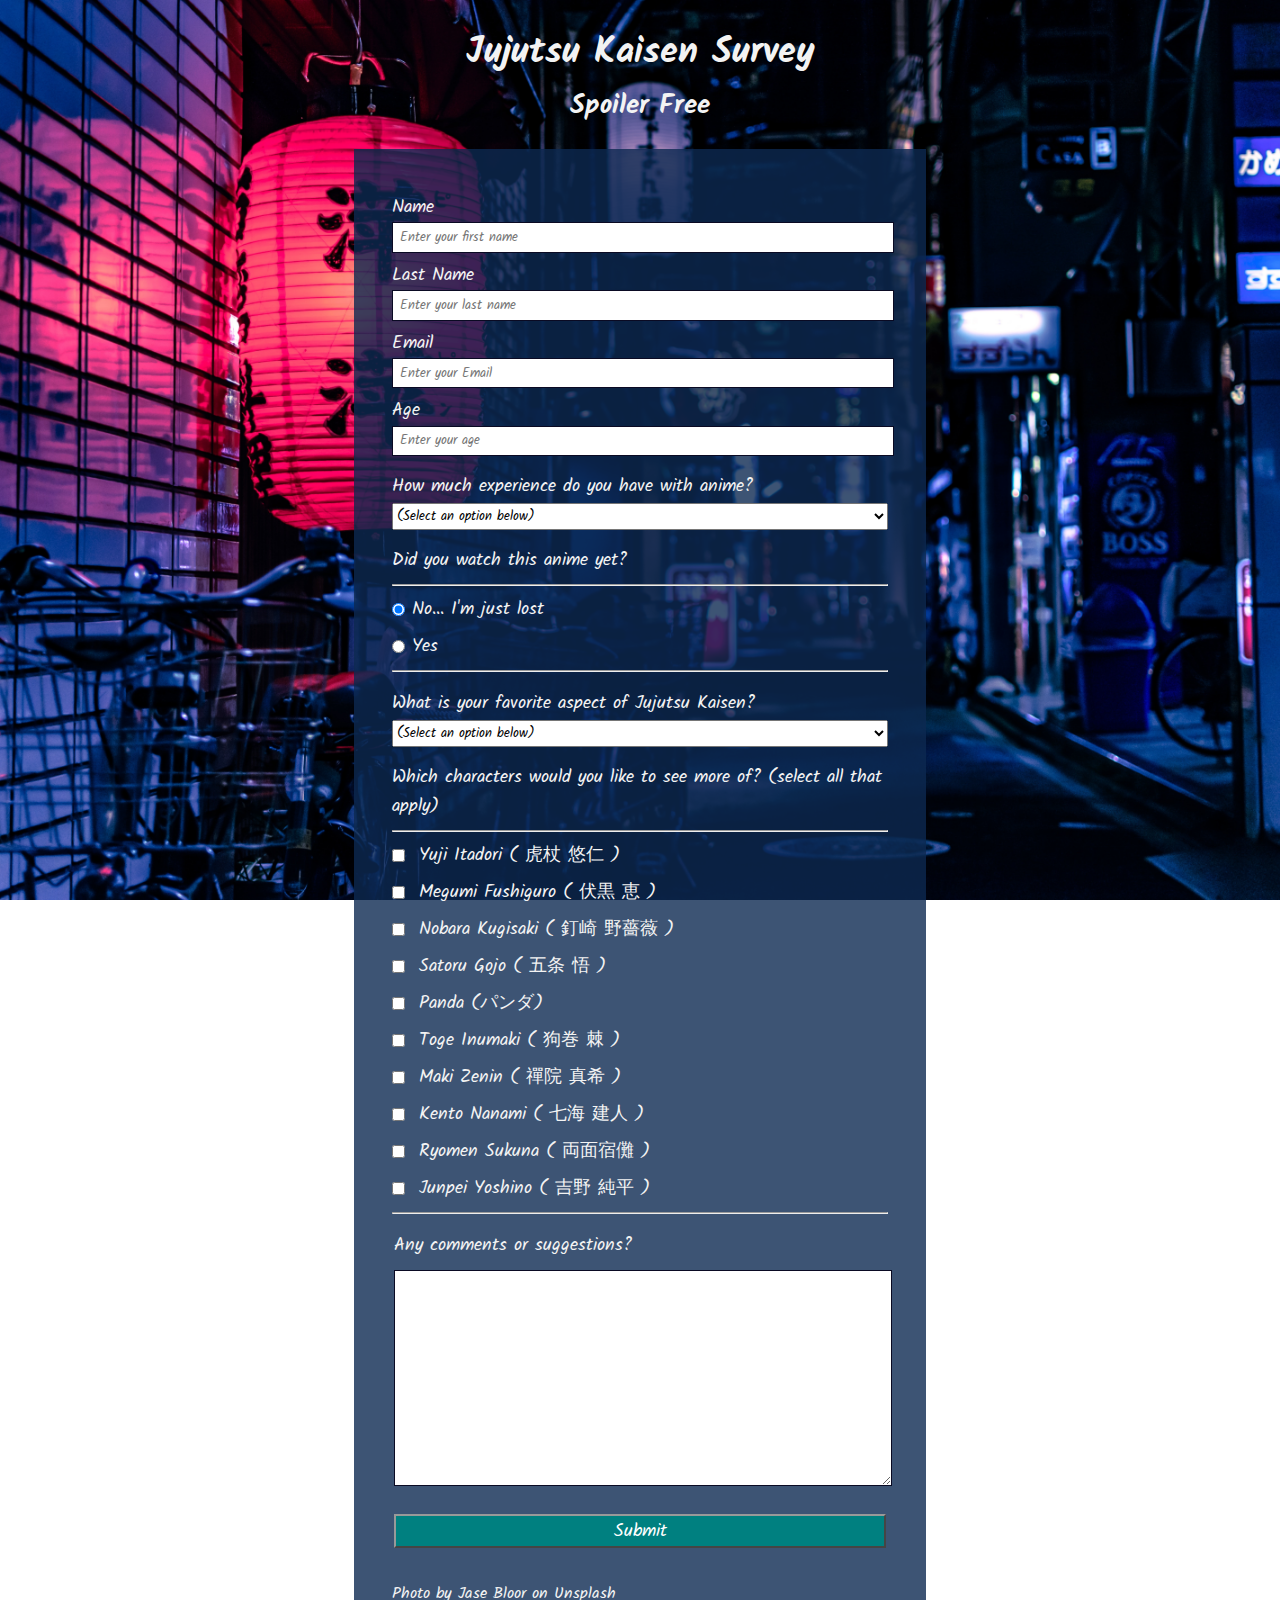
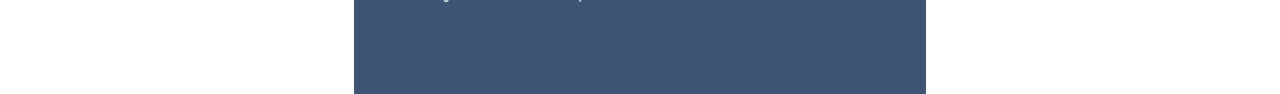
<file: index.html>
<!DOCTYPE html>
<html lang="en">
    <meta charset="UTF-8">
    <head>
        <title>Jujutsu Kaisen Survey</title>
        <link rel="stylesheet" href="styles.css">
    </head>    
    <body>
        <main>

            <fieldset id="heading">
                <h1 id="title">Jujutsu Kaisen Survey</h1>
                <h2 id="subtext">Spoiler Free</h2>
            </fieldset>
        
            <section id="form-section">
                
                <form id="survey-form" action="This is where u put the place the form data goes to">


                <!--Fieldset Section 1-->

                    <fieldset>
                        <!-- <legend id="name-legend">Name</legend> -->

                        <label id="name-label"  for="name">Name
                            <input 
                                required
                                placeholder=" Enter your first name"
                                type="text"
                                id="name"
                                name="name"
                                >
                        </label>

                        <!-- <legend>Last Name</legend> -->
                        <label id="lastname-label" for="lastname">Last Name
                            <input 
                                required
                                placeholder=" Enter your last name"
                                type="text"
                                id="lastname"
                                name="last-name"
                                >
                        </label>

                           <!-- <legend>Email</legend> -->
                           <label id="email-label" for="email">Email
                            <input 
                                required
                                placeholder=" Enter your Email"
                                type="email"
                                id="email"
                                name="email"
                                >
                        </label>
                        <!-- <legend>Age</legend> -->
                        <label id="number-label" for="age">Age
                            <input 
                                required
                                placeholder=" Enter your age"
                                type="number"
                                id="number"
                                name="age"
                                min="8"
                                max="99"
                                >
                        </label>
                    </fieldset>
                    <fieldset>
                        <!-- <legend><How much experience do you have with anime?/legend> -->
                        <label for="select">How much experience do you have with anime?
                            <select required name="select" id="select-status">
                                <option value=""> (Select an option below)</option>
                                <option value="intermediate">Watched over 5 or more anime series</option>
                                <option value="beginner">This is your first anime</option>
                                <option value="veteran">More than 30 animes series</option>
                                <option value="other">Other</option>
                            </select>
                        </label>
              
                    </fieldset>


                <!--Fieldset Section 2-->


                    <fieldset>
                        <!-- <legend>test</legend> -->
                        <label for="watched-question">Did you watch this anime yet? 
                            <hr>

                        <label for="no-watched">
                          <input 
                            class="inline"
                            id="no-watched" 
                            type="radio" 
                            name="watched-choices" 
                            value="no" 
                            checked>No... I'm just lost
                        </label>


                        <label for="yes-watched">
                          <input 
                            class="inline"
                            id="yes-watched" 
                            type="radio" 
                            name="watched-choices" 
                            value="yes">Yes
                        </label>
                        <hr>
                    </fieldset>
                        <fieldset>
        
                        <!-- <legend>What is your favorite aspect of Jujutsu Kaisen?</legend> -->
                        <label for="select">What is your favorite aspect of Jujutsu Kaisen?
                            
                            <select required name="select" id="dropdown">
                                <option value=""> (Select an option below)</option>
                                <option value="characters">Characters</option>
                                <option value="action">Action</option>
                                <option value="theme">Theme</option>
                                <option value="none">No favorite aspect</option>
                                <option value="other">Other</option>
                            </select>
                            
                        </fieldset>

                            <!-- Add in the checkboxes -->

                    <fieldset>
                        <!-- <legend>Which characters would you like to see more of? (select all that apply)</legend> -->
                        <label for="characters-checkboxes">Which characters would you like to see more of? (select all that apply)
                            <hr>

                            <label for="yuji_itadori">
                                <input class="inline-checkbox" type="checkbox" name="yuji_itadori" id="yuji_itadori" value="yuji_itadori"> Yuji Itadori ( 虎杖 悠仁 )
                            </label>

                            <label for="megumi_fushiguro">
                                <input class="inline-checkbox" type="checkbox" name="megumi_fushiguro" id="megumi_fushiguro" value="megumi_fushiguro"> Megumi Fushiguro ( 伏黒 恵 )
                            </label> 

                            <label for="nobara_kugisaki">
                                <input class="inline-checkbox" type="checkbox" name="nobara_kugisaki" id="nobara_kugisaki" value="nobara_kugisaki"> Nobara Kugisaki ( 釘崎 野薔薇 )
                            </label>

                            <label for="satoru_gojo">
                                <input class="inline-checkbox" type="checkbox" name="satoru_gojo" id="satoru_gojo" value="satoru_gojo"> Satoru Gojo ( 五条 悟 )
                            </label>

                            <label for="panda">
                                <input class="inline-checkbox" type="checkbox" name="panda" id="panda" value="panda"> Panda (パンダ)
                            </label>

                            <label for="toge_inumaki">
                                <input class="inline-checkbox" type="checkbox" name="toge_inumaki" id="toge_inumaki" value="toge_inumaki"> Toge Inumaki ( 狗巻 棘 )
                            </label>

                            <label for="maki_zenin">
                                <input class="inline-checkbox" type="checkbox" name="maki_zenin" id="maki_zenin" value="maki_zenin"> Maki Zenin ( 禪院 真希 )
                            </label>

                            <label for="kento_nanami">
                                <input class="inline-checkbox" type="checkbox" name="kento_nanami" id="kento_nanami" value="kento_nanami"> Kento Nanami ( 七海 建人 )
                            </label>

                            <label for="ryomen_sukuna">
                                <input class="inline-checkbox" type="checkbox" name="ryomen_sukuna" id="ryomen_sukuna" value="ryomen_sukuna"> Ryomen Sukuna ( 両面宿儺 )
                            </label> 

                            <label for="junpei_yoshino">
                                <input class="inline-checkbox" type="checkbox" name="junpei_yoshino" id="junpei_yoshino" value="junpei_yoshino"> Junpei Yoshino ( 吉野 純平 )
                            </label>

                    <hr>
                            <!-- Add in the text area -->
                    <fieldset>
                        <!-- <legend>Any comments or suggestions?</legend> -->
                        <label for="comments-suggestions">Any comments or suggestions?
                            
                            <textarea name="" id="" cols="40" rows="10"></textarea>
                        </label>
                  

                            <!-- Add in the submit -->
                        
                                <button id="submit" type="submit">Submit</button>
                            </fieldset>
                            <p id="description">Photo by Jase Bloor on Unsplash</p>    
                        </label>
                    </fieldset>
                </fieldset>
            </fieldset>

                </fieldset>
                </form>
            </section>
        </main>
    </body>
</html>
</file>
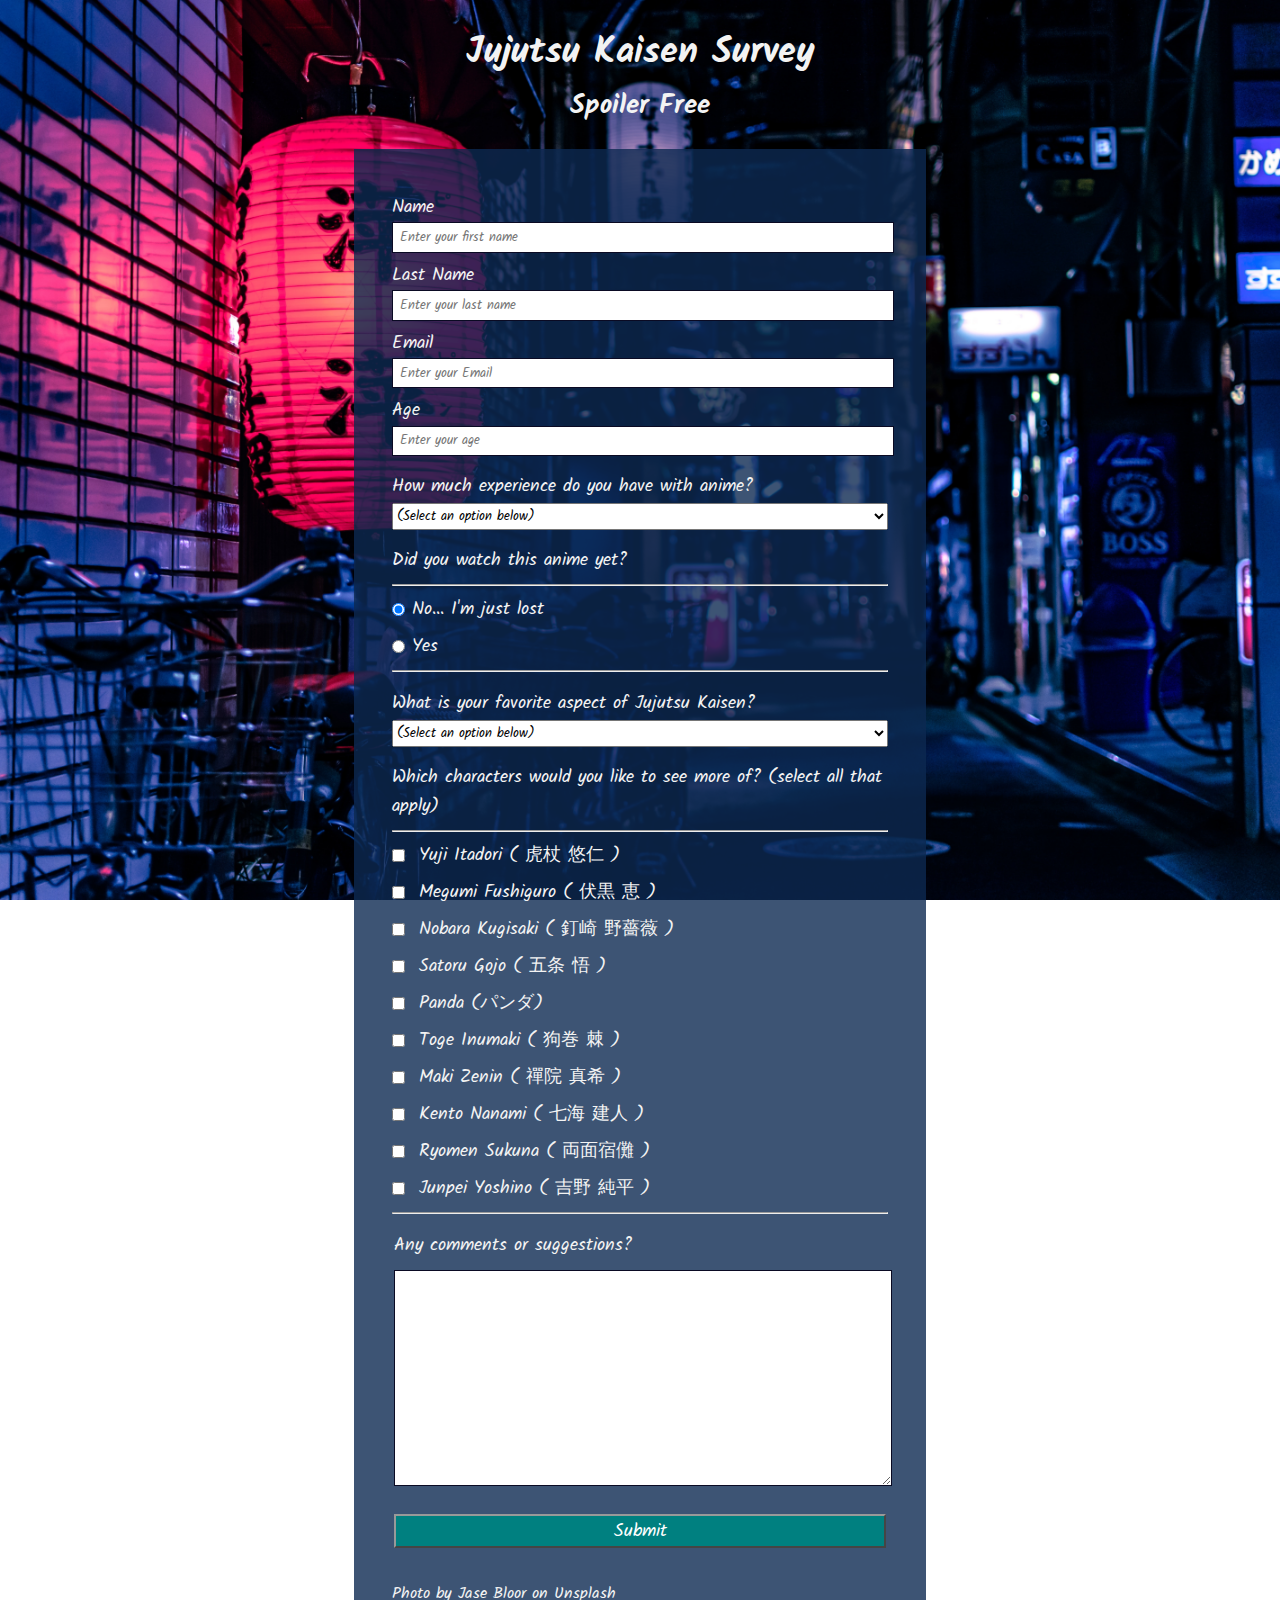
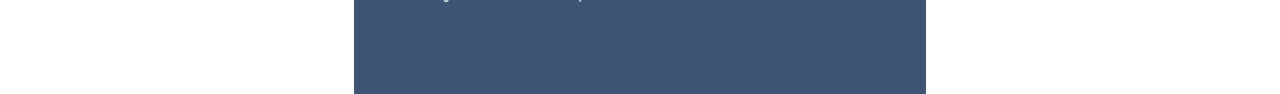
<file: copy-index.html>
<!-- Heading -->

<!DOCTYPE html>
<html lang="en">
    <meta charset="UTF-8">
    <head>
        <title>Jujutsu Kaisen Survey</title>
        <link rel="stylesheet" href="styles.css">
    </head>    





<!-- Upper Text -->

    <body>
        <main>

            <fieldset id="heading">
                <h1 id="title">Jujutsu Kaisen Survey</h1>
                <h2 id="subtext">Spoiler Free</h2>
            </fieldset>
        



<!-- Form Section -->

    <!-- Personal Info -->
            <section id="form-section">
                
                <form id="survey-form" action="This is where u put the place the form data goes to">




                    <fieldset>

                        <label id="name-label"  for="name">Name
                            <input 
                                required
                                placeholder=" Enter your first name"
                                type="text"
                                id="name"
                                name="name"
                                >
                        </label>

                        <label id="lastname-label" for="lastname">Last Name
                            <input 
                                required
                                placeholder=" Enter your last name"
                                type="text"
                                id="lastname"
                                name="last-name"
                                >
                        </label>

                           <label id="email-label" for="email">Email
                            <input 
                                required
                                placeholder=" Enter your Email"
                                type="email"
                                id="email"
                                name="email"
                                >
                        </label>
                        <label id="number-label" for="age">Age
                            <input 
                                required
                                placeholder=" Enter your age"
                                type="number"
                                id="number"
                                name="age"
                                min="8"
                                max="99"
                                >
                        </label>
                    </fieldset>



<!-- General Anime Questions -->



                    <fieldset>

                        <label for="select">How much experience do you have with anime?
                            <select required name="select" id="select-status">
                                <option value=""> (Select an option below)</option>
                                <option value="intermediate">Watched over 5 or more anime series</option>
                                <option value="beginner">This is your first anime</option>
                                <option value="veteran">More than 30 animes series</option>
                                <option value="other">Other</option>
                            </select>
                        </label>
              
                    </fieldset>





                    <fieldset>
                        <label for="watched-question">Did you watch this anime yet? 
                            <hr>

                        <label for="no-watched">
                          <input 
                            class="inline"
                            id="no-watched" 
                            type="radio" 
                            name="watched-choices" 
                            value="no" 
                            checked>No... I'm just lost
                        </label>


                        <label for="yes-watched">
                          <input 
                            class="inline"
                            id="yes-watched" 
                            type="radio" 
                            name="watched-choices" 
                            value="yes">Yes
                        </label>
                        <hr>
                    </fieldset>
                        <fieldset>


<!-- Specific Anime Questions -->
        
                        <label for="select">What is your favorite aspect of Jujutsu Kaisen?
                            
                            <select required name="select" id="dropdown">
                                <option value=""> (Select an option below)</option>
                                <option value="characters">Characters</option>
                                <option value="action">Action</option>
                                <option value="theme">Theme</option>
                                <option value="none">No favorite aspect</option>
                                <option value="other">Other</option>
                            </select>
                            
                        </fieldset>


                    <fieldset>
                        <label for="characters-checkboxes">Which characters would you like to see more of? (select all that apply)
                            <hr>

                            <label for="yuji_itadori">
                                <input class="inline-checkbox" type="checkbox" name="yuji_itadori" id="yuji_itadori" value="yuji_itadori"> Yuji Itadori ( 虎杖 悠仁 )
                            </label>

                            <label for="megumi_fushiguro">
                                <input class="inline-checkbox" type="checkbox" name="megumi_fushiguro" id="megumi_fushiguro" value="megumi_fushiguro"> Megumi Fushiguro ( 伏黒 恵 )
                            </label> 

                            <label for="nobara_kugisaki">
                                <input class="inline-checkbox" type="checkbox" name="nobara_kugisaki" id="nobara_kugisaki" value="nobara_kugisaki"> Nobara Kugisaki ( 釘崎 野薔薇 )
                            </label>

                            <label for="satoru_gojo">
                                <input class="inline-checkbox" type="checkbox" name="satoru_gojo" id="satoru_gojo" value="satoru_gojo"> Satoru Gojo ( 五条 悟 )
                            </label>

                            <label for="panda">
                                <input class="inline-checkbox" type="checkbox" name="panda" id="panda" value="panda"> Panda (パンダ)
                            </label>

                            <label for="toge_inumaki">
                                <input class="inline-checkbox" type="checkbox" name="toge_inumaki" id="toge_inumaki" value="toge_inumaki"> Toge Inumaki ( 狗巻 棘 )
                            </label>

                            <label for="maki_zenin">
                                <input class="inline-checkbox" type="checkbox" name="maki_zenin" id="maki_zenin" value="maki_zenin"> Maki Zenin ( 禪院 真希 )
                            </label>

                            <label for="kento_nanami">
                                <input class="inline-checkbox" type="checkbox" name="kento_nanami" id="kento_nanami" value="kento_nanami"> Kento Nanami ( 七海 建人 )
                            </label>

                            <label for="ryomen_sukuna">
                                <input class="inline-checkbox" type="checkbox" name="ryomen_sukuna" id="ryomen_sukuna" value="ryomen_sukuna"> Ryomen Sukuna ( 両面宿儺 )
                            </label> 

                            <label for="junpei_yoshino">
                                <input class="inline-checkbox" type="checkbox" name="junpei_yoshino" id="junpei_yoshino" value="junpei_yoshino"> Junpei Yoshino ( 吉野 純平 )
                            </label>
                    <hr>

<!-- Ending Sections -->


                    <fieldset>
                        <label for="comments-suggestions">Any comments or suggestions?
                            
                            <textarea name="" id="" cols="40" rows="10"></textarea>
                        </label>
                  

                        
                                <button id="submit" type="submit">Submit</button>
                            </fieldset>
                            <p id="description">Photo by Jase Bloor on Unsplash</p>    
                        </label>
                    </fieldset>
                </fieldset>
            </fieldset>

                </fieldset>
                </form>
            </section>
        </main>
    </body>
</html>
</file>
<file: styles.css>
/* Kalam */
@import url('https://fonts.googleapis.com/css?family=Kalam&display=swap');


* {
  font-family: 'Kalam', cursive;
}

body {
  background-image: url('./background.jpg');
  position: relative;
  background-repeat: no-repeat;
  background-attachment: fixed;
  background-size: cover;
  width: 100%;
  height: 100vh;
  margin: 0;
  font-family: 'Kalam', cursive;
  font-size: 18px;
  color: #f3f3f3;
}

h1 {
  margin-bottom: -20px;
}

h1, h2 {
  text-align: center;
}


#form-section {
  height: 100%;
  width: 60vw;
  max-width: 500px;
  min-width: 300px;
  margin: 0 auto;
  padding-left: 2em;
  padding-top: 2em;
  padding-right: 2em;
  padding-bottom: 2em; 
  background-color: rgba(13, 41, 81, 0.8);
  }

  
  form {
    width: 60vw;
    max-width: 500px;
    min-width: 300px;
    margin: 0 auto;
    padding-bottom: 2em;
  }
  
  fieldset {
    padding: 0;
    /* padding: 1rem 0; */
    /* background-color: blue; */
    border-bottom: 3px solid black;
    border: none;
  }



  label {
    /* font-size: 16px; */
    display: block;
    margin: 0.5rem 0;
    /* background-color: green; */
    /* align-items: left; */
  }
  
  input,
  textarea,
  select {
    margin: 0 0 0 0;
    width: 100%;
    min-height: 2em;
  }
  
  input, textarea {
    border: 1px solid #0a0a23;
    color: #5a5858;
  }

  textarea {
    margin-top: 10px;
  }

.inline {
  width: unset;
  margin: 0 0.5em 0 0;
  vertical-align: middle;
}

.inline-checkbox {
  width: unset;
  margin: 0 0.5em 0 0;
  vertical-align: middle;
}
/* 
hr {
  background-color: black;
} */

button[type="submit"] {
  display: block;
  width: 100%;
  margin: 1em auto;
  height: 2em auto;
  font-size: 1.1rem;
  border-color: #999;
  color: white;
  min-width: 300px;
  background-color: #008080;
  cursor: pointer;
  transition: background-color 0.3s ease;
}


button:hover {
  background-color: #CCCCCC ;
  color: #fff;
}

p {
  font-size: 16px;
}
</file>
